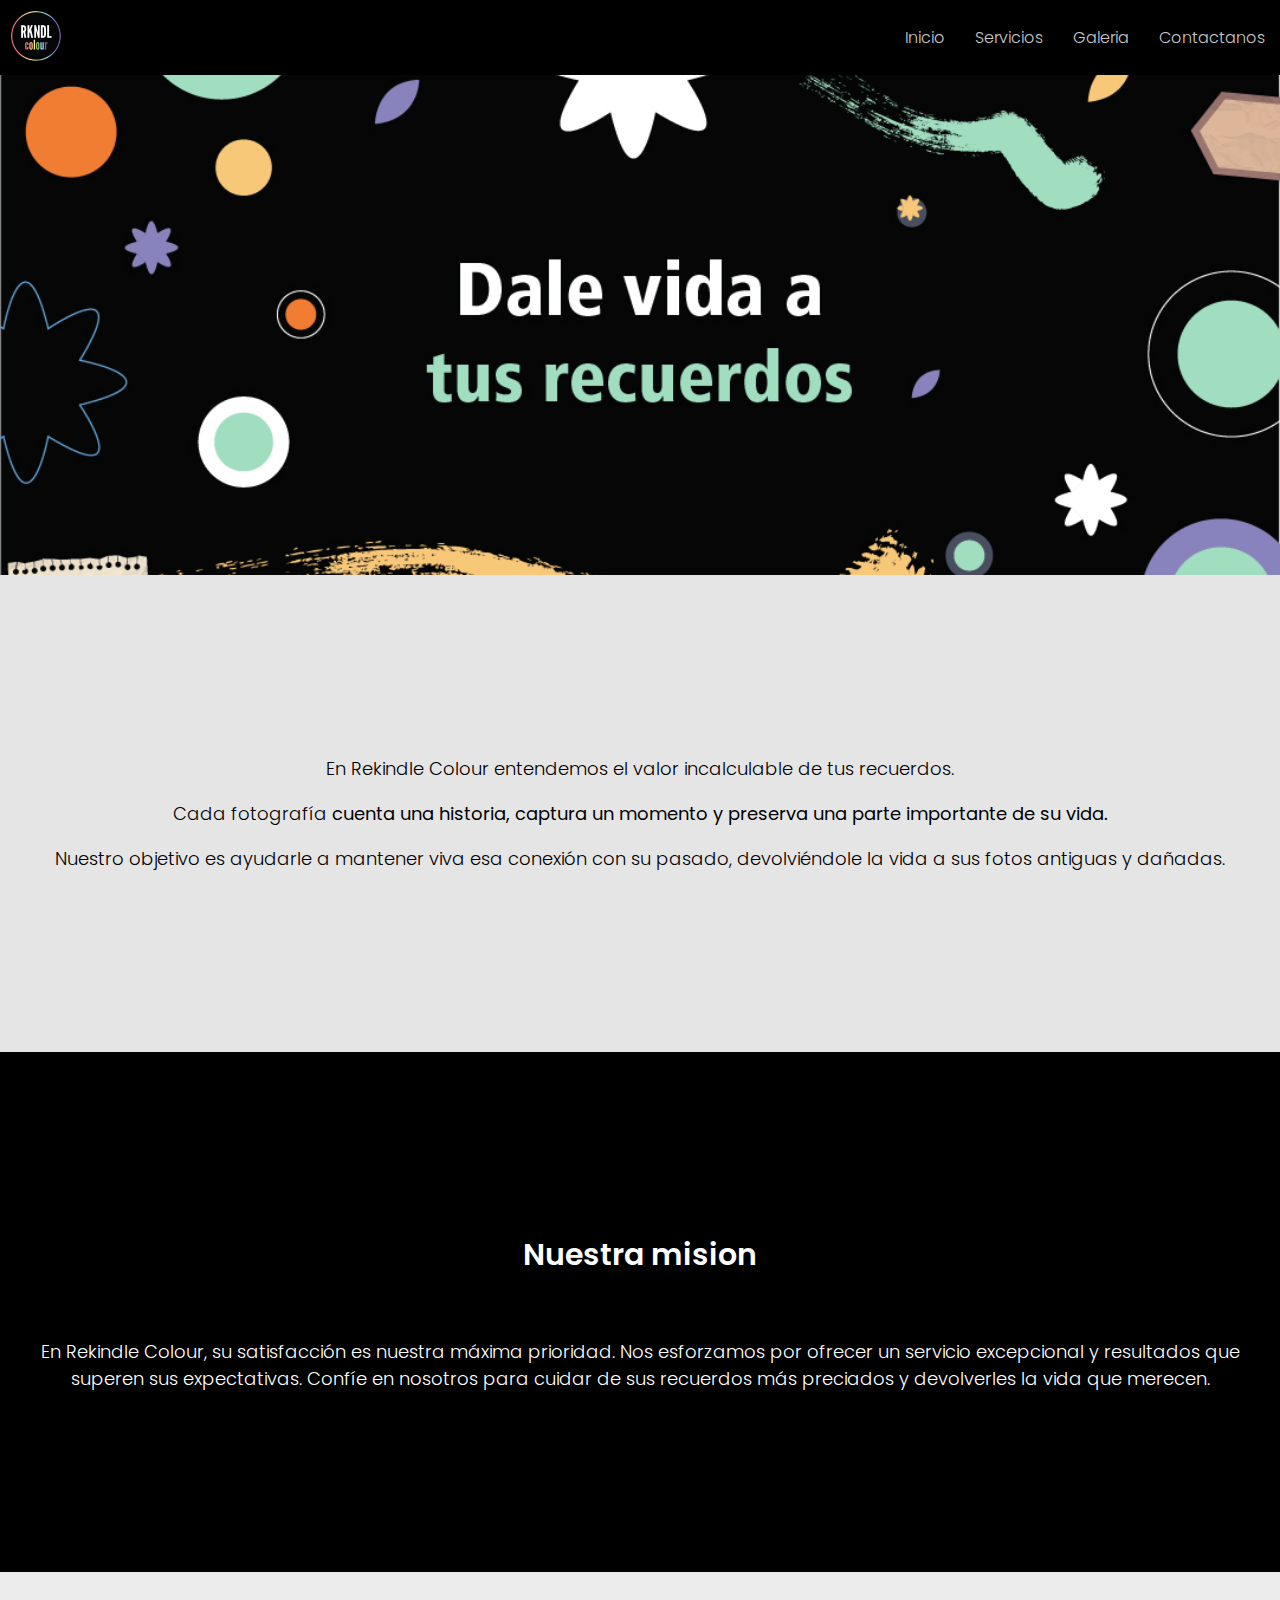
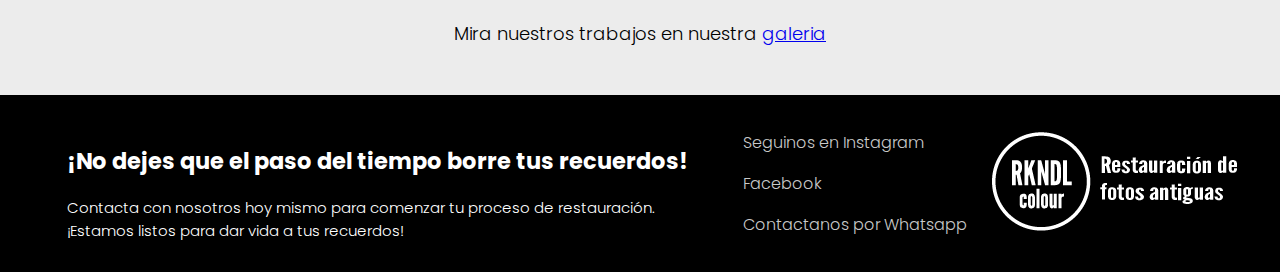
<file: index.html>
<!DOCTYPE html> 
<html lang="en">
    <head>
    <meta charset="UTF-8">
    <meta name="viewport" content="width=device-width, initial-scale=1.0">
    <meta name="description" content="Expertos en restauración de fotos antiguas y dañadas. Recupera tus recuerdos con nuestros servicios profesionales de restauración de imágenes">
    <meta name="keywords" content="Restauración, fotos, dañadas, antiguas, vintage, fotografia">
    <!--Fuentes-->
    <link rel="preconnect" href="https://fonts.googleapis.com">
    <link rel="preconnect" href="https://fonts.gstatic.com" crossorigin>
    <link href="https://fonts.googleapis.com/css2?family=Anton+SC&family=Poppins:ital,wght@0,100;0,200;0,300;0,
    400;0,500;0,600;0,700;0,800;0,900;1,100;1,200;1,300;1,400;1,500;1,600;1,700;1,800;1,900&display=swap" rel
    ="stylesheet">
    <!--CSS-->
    <link rel="stylesheet" href="./css/main.css">
    <link rel="preconnect" href="https://fonts.googleapis.com">
    <title>Restauracion de fotos</title>
</head>

<body>
    <header> <!-- Sección Header-->
        <section class="logo_nav_bar">
            <div> <!-- Logo-->
                <img class="logo_estilo" src="./assets/logo_1.png" alt="logo RekindleColour">
             </div>
        </section>
        <section class="nav_bar">
            <div>  <!-- Sección navbar-->
                <nav>
                    <ul class="menu_list">
                        <li><a href="#">Inicio</a></li>
                        <li><a href="./pages/servicios.html">Servicios</a> </li>
                        <li><a href="./pages/galeria.html">Galeria</a></li>
                        <li><a href="./pages/contacto.html">Contactanos</a></li>
                    </ul>
                </nav> 
            </div>
        </section>
    </header>
       <main> <!-- Comienza la pagina-->
            <article>
                <section><!-- Sección Banner-->
                    <div class="banner_inicio">
                         <img src="./assets/banner_home_s.jpg" alt="imagenbanner">
                    </div>
                    <div class="banner_inicio_l">
                        <img src="./assets/banner_home.jpg" alt="imagenbanner">
                   </div>
                </section> 
                <section class="introduccion"><!-- Seccion Introduccion-->
                    <div> 
                        <h3 class="texto_secundario"> 
                            En Rekindle Colour entendemos el valor incalculable de tus recuerdos. <p> Cada fotografía
                            <strong>cuenta una historia, captura un momento y preserva una parte importante de su vida.</strong></p>
                            Nuestro objetivo es ayudarle a mantener viva esa conexión con su pasado,
                            devolviéndole la vida a sus fotos antiguas y dañadas.
                        </h3>
                    </div>
                </section>
                <section class="mision"><!-- Seccion Nuestra Mision-->
                   <div>
                        <h2 class="texto_principal_blanco">
                            Nuestra mision
                        </h2>
                        <h3 class="texto_secundario_blanco">
                            En Rekindle Colour, su satisfacción es nuestra máxima
                            prioridad. Nos esforzamos por ofrecer un servicio excepcional y resultados que superen sus expectativas. 
                            Confíe en nosotros para cuidar de sus recuerdos más preciados y devolverles la vida que merecen.
                        </h3>
                    </div>
                </section>
                <section class="texto_galeria"><!-- Texto Galeria-->
                    <div class="texto_secundario">
                        <p>Mira nuestros trabajos en nuestra <a href="./pages/galeria.html">galeria</a> </p>
                    </div>
                </section>
            </article>
        </main>

        <footer class="footer"> <!--Footer-->
            <section> <!-- Texto Footer-->
                <div class="texto_footer">
                    <h2>¡No dejes que el paso del tiempo borre tus recuerdos!</h2>
                    <p>Contacta con nosotros hoy mismo para comenzar tu proceso de restauración.</p>
                    <p>¡Estamos listos para dar vida a tus recuerdos!</p>
                </div>
            </section>
            <section class="redes_sociales"> <!--Redes Sociales-->
                <div class="texto_redes_sociales">
                    <p><a href="https://www.instagram.com/rekindlecolour/">Seguinos en Instagram</a></p>
                    <p><a href="https://www.facebook.com/rekindlecolour/">Facebook</a></p>
                    <p><a href="https://www.wa.me.com/123456789/">Contactanos por Whatsapp</a></p>
                </div>
            </section>
            <section class="logo_footer">
                <div>
                    <img src="./assets/logo_blanco_1.png" alt="logo blanco rekindlecolour">
                </div>
            </section>
        </footer>
</main>
</body>
</html>
</file>
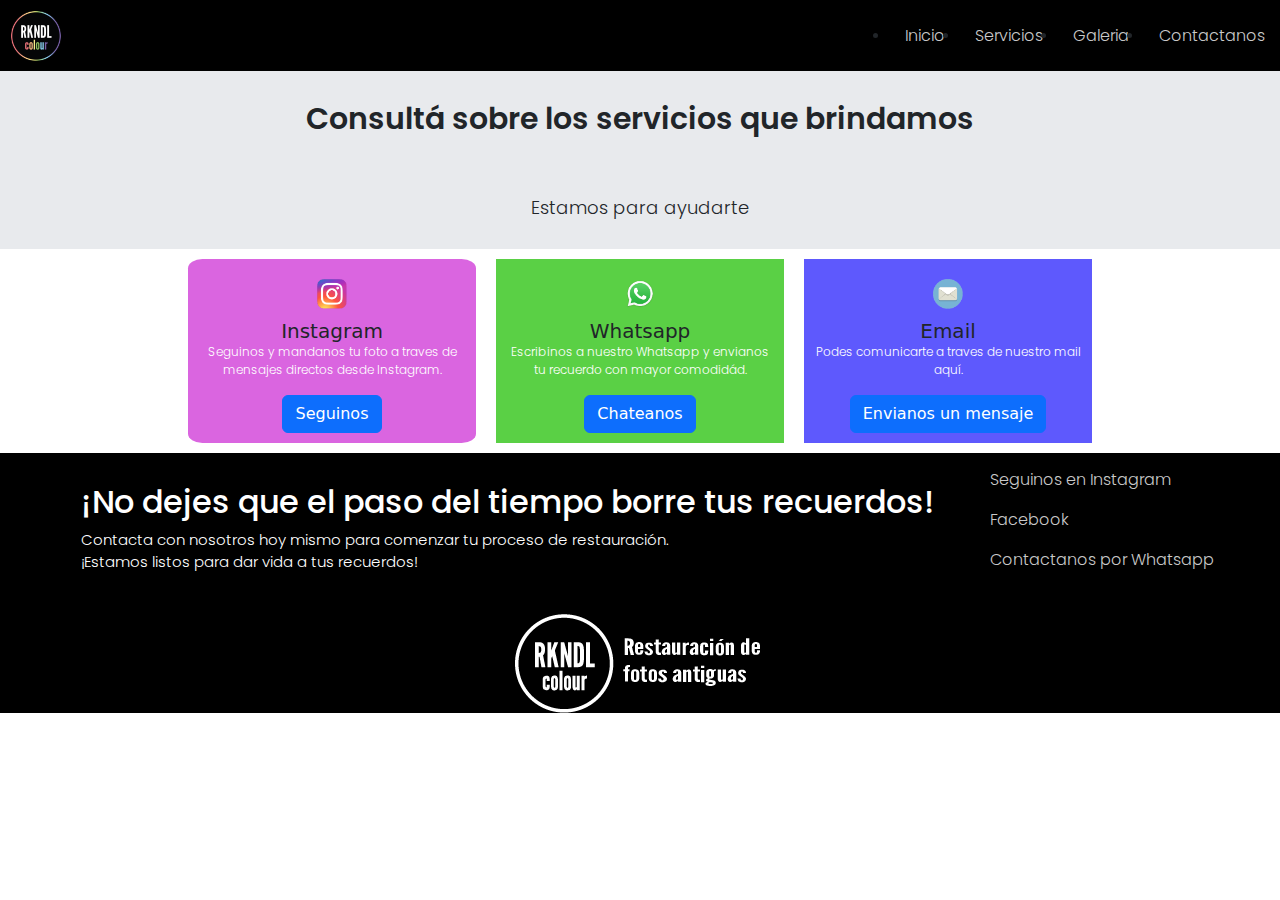
<file: pages/contacto.html>
<!DOCTYPE html>
<html lang="en">
<head>
    <meta charset="UTF-8">
    <meta name="viewport" content="width=device-width, initial-scale=1.0">
    <title>contacto</title>

        <!--Boostrap-->
    <title>Bootstrap demo</title>
    <link href="https://cdn.jsdelivr.net/npm/bootstrap@5.3.3/dist/css/bootstrap.min.css" rel="stylesheet" integrity="sha384-QWTKZyjpPEjISv5WaRU9OFeRpok6YctnYmDr5pNlyT2bRjXh0JMhjY6hW+ALEwIH" crossorigin="anonymous">
    
       <!--Fuentes-->
       <link rel="preconnect" href="https://fonts.googleapis.com">
       <link rel="preconnect" href="https://fonts.gstatic.com" crossorigin>
       <link href="https://fonts.googleapis.com/css2?family=Anton+SC&family=Poppins:ital,wght@0,100;0,200;0,300;0,
       400;0,500;0,600;0,700;0,800;0,900;1,100;1,200;1,300;1,400;1,500;1,600;1,700;1,800;1,900&display=swap" rel
       ="stylesheet">
   
       <!--CSS-->
       <link rel="stylesheet" href="../css/main.css">
       <link rel="preconnect" href="https://fonts.googleapis.com">
</head>
<body>
    <header> <!-- Sección Header-->
        <section class="logo_nav_bar">
            <div> <!-- Logo-->
                <img class="logo_estilo" src="../assets/logo_1.png" alt="logo RekindleColour">
             </div>
        </section>
        <section class="nav_bar">
            <div>  <!-- Sección navbar-->
                <nav> <ul class="menu_list">
                        <li><a href="../index.html">Inicio</a></li>
                        <li><a href="../pages/servicios.html">Servicios</a> </li>
                        <li><a href="../pages/galeria.html">Galeria</a></li>
                        <li><a href="#">Contactanos</a></li>
                </nav> </ul>
            </div>
        </section>
        </header>
    <article>
        <div class="banner_inicio_m">
            <h1 class="texto_principal">Consultá sobre los servicios que brindamos</h1>
            <h2 class="texto_secundario">Estamos para ayudarte</h2>
        </div>
    </article>
    <div class="servicios_tarjetas">  <!-- Seccion tarjetas -->
    <section> <!--Tarjeta 1-->
        <div class="card_instagram" style="width: 18rem;">
            <div class="imagen_iconos">
                <img src="../assets/logo_ig.png" class="card-img-top" alt="logo Instagram">
            </div>
            <div class="card-body">
            <h5 class="card-title">Instagram</h5>
            <p class="card-text"> Seguinos y mandanos tu foto a traves de mensajes directos desde Instagram.</p>
          <a href="http://www.instagram.com/rekindlecolour" class="btn btn-primary">Seguinos</a>
        </div>
      </div>
    </section>
    <section> <!--Tarjeta 2-->
        <div class="card_whatsapp" style="width: 18rem;">
            <div class="imagen_iconos">
        <img src="../assets/logo_wp.png" class="card-img-top" alt="logo whatsapp">
            </div>
        <div class="card-body">
          <h5 class="card-title">Whatsapp</h5>
          <p class="card-text">Escribinos a nuestro Whatsapp y envianos tu recuerdo con mayor comodidád.</p>
          <a href="https://api.whatsapp.com/send/?phone=3815572827&text=Hola,+me+gustaria+tener+mas+informaci%C3%B3n+sobre+la+restauracion+de+fotos&type=phone_number&app_absent=0" class="btn btn-primary">Chateanos</a>
        </div>
      </div>
    </section>
    <section> <!--Tarjeta 3-->
        <div class="card_email" style="width: 18rem;">
            <div class="imagen_iconos">
                <img src="../assets/logo_em.png" class="card-img-top" alt="logo email">
            </div>
        <div class="card-body">
          <h5 class="card-title">Email</h5>
          <p class="card-text">Podes comunicarte a traves de nuestro mail aquí.</p>
          <a href="mailto:inforekindlecolour@gmail.com" class="btn btn-primary">Envianos un mensaje</a>
        </div>
      </div>
    </section>
</div>

    <footer class="footer"> <!--Footer-->
        <section> <!-- Texto Footer-->
            <div class="texto_footer">
                <h2>¡No dejes que el paso del tiempo borre tus recuerdos!</h2>
                <p>Contacta con nosotros hoy mismo para comenzar tu proceso de restauración.</p>
                <p>¡Estamos listos para dar vida a tus recuerdos!</p>
            </div>
        </section>
        <section class="redes_sociales"> <!--Redes Sociales-->
            <div class="texto_redes_sociales">
                <p><a href="https://www.instagram.com/rekindlecolour/">Seguinos en Instagram</a></p>
                <p><a href="https://www.facebook.com/rekindlecolour/">Facebook</a></p>
                <p><a href="https://www.wa.me.com/123456789/">Contactanos por Whatsapp</a></p>
            </div>
        </section>
        <section class="logo_footer">
            <div>
                <img src="../assets/logo_blanco_1.png" alt="logo blanco rekindlecolour">
            </div>
        </section>
</footer>
</body>
</html>
</file>
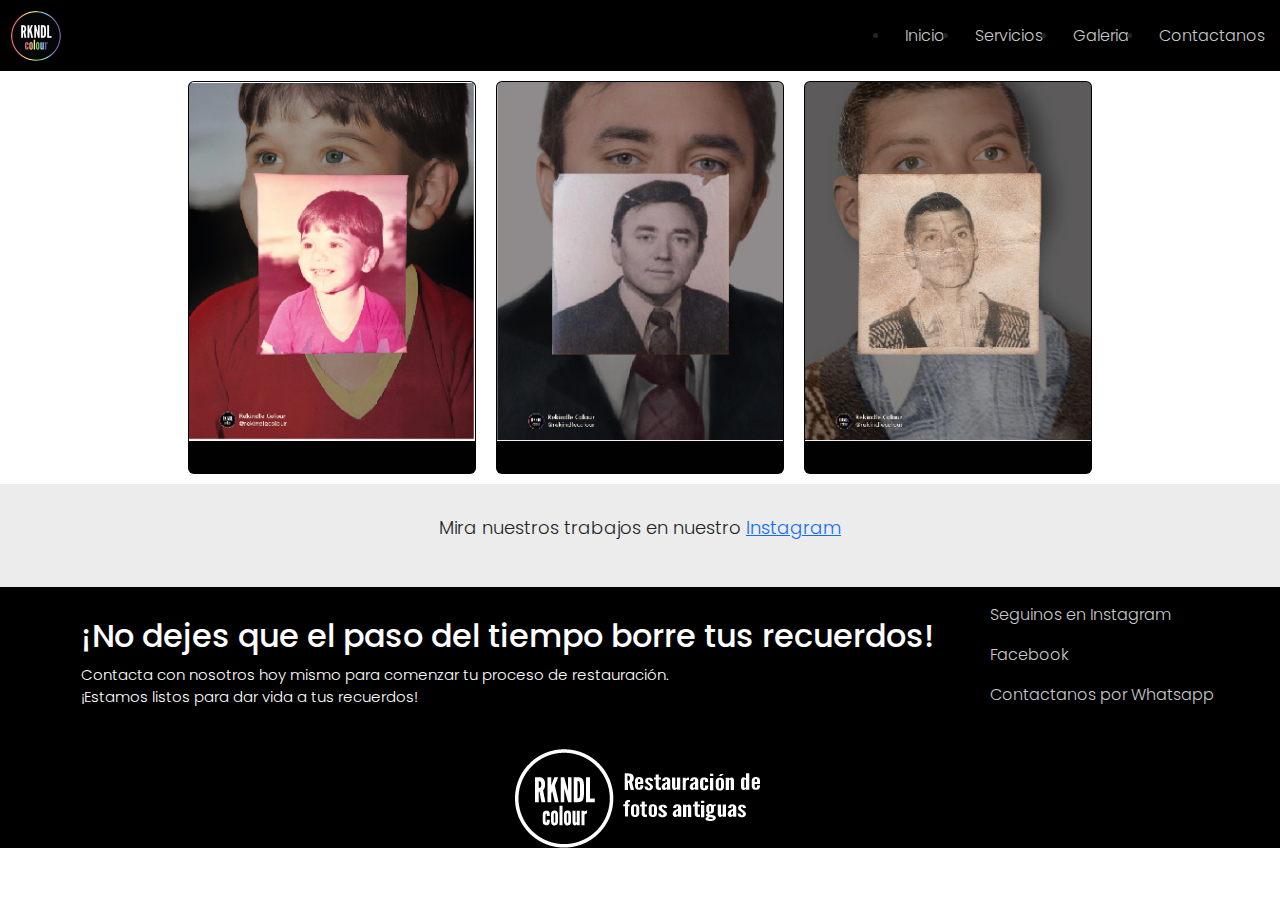
<file: pages/galeria.html>
<!DOCTYPE html>
<html lang="en">
<head>
    <meta charset="UTF-8">
    <meta name="viewport" content="width=device-width, initial-scale=1.0">
    <title>Galeria</title>

       <!--Boostrap-->
       <link href="https://cdn.jsdelivr.net/npm/bootstrap@5.3.3/dist/css/bootstrap.min.css" rel="stylesheet" integrity="sha384-QWTKZyjpPEjISv5WaRU9OFeRpok6YctnYmDr5pNlyT2bRjXh0JMhjY6hW+ALEwIH" crossorigin="anonymous">
       
    <!--Fuentes-->
       <link rel="preconnect" href="https://fonts.googleapis.com">
       <link rel="preconnect" href="https://fonts.gstatic.com" crossorigin>
       <link href="https://fonts.googleapis.com/css2?family=Anton+SC&family=Poppins:ital,wght@0,100;0,200;0,300;0,
       400;0,500;0,600;0,700;0,800;0,900;1,100;1,200;1,300;1,400;1,500;1,600;1,700;1,800;1,900&display=swap" rel
       ="stylesheet">
   
       <!--CSS-->
       <link rel="stylesheet" href="../css/main.css">
       <link rel="preconnect" href="https://fonts.googleapis.com">

</head>
<body>
    <header> <!-- Sección Header-->
        <section class="logo_nav_bar">
            <div> <!-- Logo-->
                <img class="logo_estilo" src="../assets/logo_1.png" alt="logo RekindleColour">
             </div>
        </section>
        <section class="nav_bar">
            <div>  <!-- Sección navbar-->
                <nav> <ul class="menu_list">
                        <li><a href="../index.html">Inicio</a></li>
                        <li><a href="../pages/servicios.html">Servicios</a> </li>
                        <li><a href="#">Galeria</a></li>
                        <li><a href="../pages/contacto.html">Contactanos</a></li>
                </nav> </ul>
            </div>
        </section>
    </header>
    <main>
       <section class="galeria_pagina"> <!-- -->
        <div>
            <div class="card" style="width: 18rem;">
                <img src="../assets/galeria-02.jpg" class="card-img-top" alt="galeria 2">
                <div class="card-body">
                </div>
              </div>

              <div class="card" style="width: 18rem;">
                <img src="../assets/galeria-03.jpg" class="card-img-top" alt="galeria 3">
                <div class="card-body">
                  <p class="card-text"></p>
                </div>
              </div>

              <div class="card" style="width: 18rem;">
                <img src="../assets/galeria-04.jpg" class="card-img-top" alt="galeria 4">
                <div class="card-body">
                  <p class="card-text"></p>
              </div>
        </div>
    </section>
    <section class="texto_galeria"><!-- Texto Galeria-->
        <div class="texto_secundario">
            <p>Mira nuestros trabajos en nuestro <a href="https://www.instagram.com/rekindlecolour/">Instagram</a> </p>
        </div>
    </section>
    </main>
    <footer class="footer"> <!--Footer-->
            <section> <!-- Texto Footer-->
                <div class="texto_footer">
                    <h2>¡No dejes que el paso del tiempo borre tus recuerdos!</h2>
                    <p>Contacta con nosotros hoy mismo para comenzar tu proceso de restauración.</p>
                    <p>¡Estamos listos para dar vida a tus recuerdos!</p>
                </div>
            </section>
            <section class="redes_sociales"> <!--Redes Sociales-->
                <div class="texto_redes_sociales">
                    <p><a href="https://www.instagram.com/rekindlecolour/">Seguinos en Instagram</a></p>
                    <p><a href="https://www.facebook.com/rekindlecolour/">Facebook</a></p>
                    <p><a href="https://www.wa.me.com/123456789/">Contactanos por Whatsapp</a></p>
                </div>
            </section>
            <section class="logo_footer">
                <div>
                    <img src="../assets/logo_blanco_1.png" alt="logo blanco rekindlecolour">
                </div>
            </section>
    </footer>
</body>
</html>
</file>
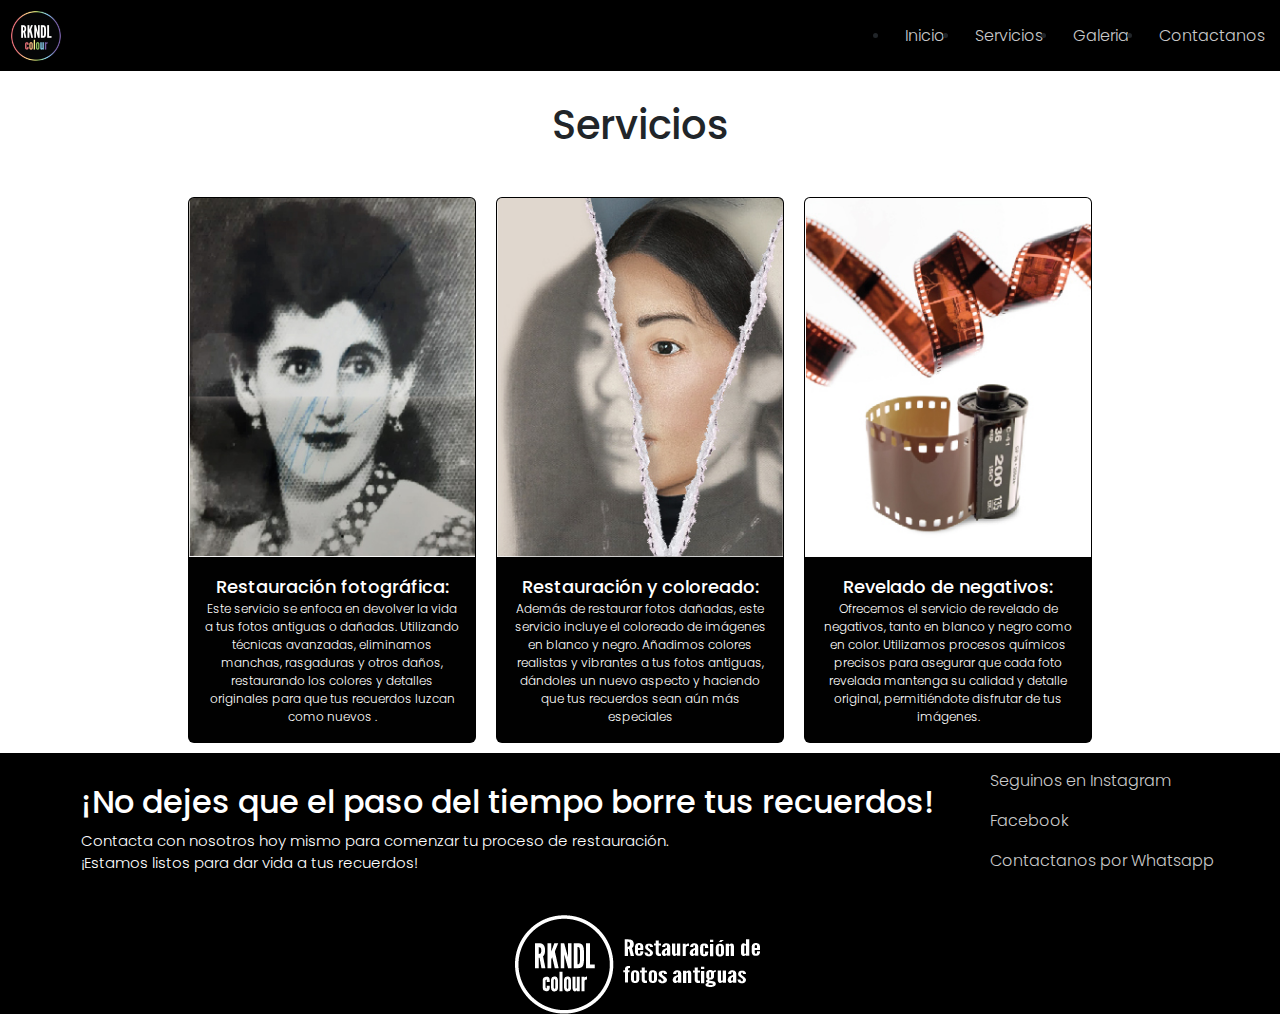
<file: pages/servicios.html>
<!DOCTYPE html>
<html lang="en">
<head>
    <meta charset="UTF-8">
    <meta name="viewport" content="width=device-width, initial-scale=1.0">
    <title>Servicios</title>
          <!--Boostrap-->
        <link href="https://cdn.jsdelivr.net/npm/bootstrap@5.3.3/dist/css/bootstrap.min.css" rel="stylesheet" integrity="sha384-QWTKZyjpPEjISv5WaRU9OFeRpok6YctnYmDr5pNlyT2bRjXh0JMhjY6hW+ALEwIH" crossorigin="anonymous">
        <!--Fuentes-->
       <link rel="preconnect" href="https://fonts.googleapis.com">
       <link rel="preconnect" href="https://fonts.gstatic.com" crossorigin>
       <link href="https://fonts.googleapis.com/css2?family=Anton+SC&family=Poppins:ital,wght@0,100;0,200;0,300;0,
       400;0,500;0,600;0,700;0,800;0,900;1,100;1,200;1,300;1,400;1,500;1,600;1,700;1,800;1,900&display=swap" rel
       ="stylesheet">
   
       <!--CSS-->
       <link rel="stylesheet" href="../css/main.css">
</head>
<body>
    <header> <!-- Sección Header-->
        <section class="logo_nav_bar">
            <div> <!-- Logo-->
                <img class="logo_estilo" src="../assets/logo_1.png" alt="logo RekindleColour">
             </div>
        </section>
        <section class="nav_bar">
            <div>  <!-- Sección navbar-->
                <nav> <ul class="menu_list">
                        <li><a href="../index.html">Inicio</a></li>
                        <li><a href="#">Servicios</a> </li>
                        <li><a href="../pages/galeria.html">Galeria</a></li>
                        <li><a href="../pages/contacto.html">Contactanos</a></li>
                </nav> </ul>
            </div>
        </section>
    </header>
    <body>
        <section class="texto_principal">
            <h1>Servicios</h1>
        </section>
        <div class="servicios_tarjetas">  <!-- Seccion tarjetas -->
            <section ><!-- Tarjetas 1 -->
                <div class="card" style="width: 18rem;">
                    <img src="../assets/servicios_imagen_1.jpg" class="card-img-top" alt="imagen restauracion">
                        <div class="card-body">
                            <p class="card-text"><b>Restauración fotográfica:</b>
                                Este servicio se enfoca en devolver la vida a tus fotos
                                antiguas o dañadas. Utilizando técnicas avanzadas, eliminamos
                                manchas, rasgaduras y otros daños, restaurando los colores
                                y detalles originales para que tus recuerdos luzcan como nuevos .</p>
                        </div>
                </div>
            </section>
            <section> <!-- Tarjetas 2 -->
                <div class="card" style="width: 18rem;">
                    <img src="../assets/servicios_imagen_2.jpg" class="card-img-top" alt="imagen servicios coloreado">
                        <div class="card-body">
                            <p class="card-text"> <b>Restauración y coloreado:</b>
                                Además de restaurar fotos dañadas, este servicio incluye el coloreado de imágenes en blanco y negro.
                                Añadimos colores realistas y vibrantes a tus fotos antiguas, dándoles un nuevo aspecto
                                y haciendo que tus recuerdos sean aún más especiales</p>
                        </div>
                </div>
            </section>
            <section> <!-- Tarjetas 3 -->
                <div class="card" style="width: 18rem;">
                    <img src="../assets/servicios_imagen_3-03.jpg" class="card-img-top" alt="imagen servicios negativos">
                        <div class="card-body">
                            <p class="card-text"><b>Revelado de negativos:</b>
                                Ofrecemos el servicio de revelado de negativos, tanto en blanco y negro como en color.
                                Utilizamos procesos químicos precisos para asegurar que cada foto revelada mantenga
                                su calidad y detalle original, permitiéndote disfrutar de tus imágenes.</p>
                        </div>
                </div>
            </section>
        </div>
    <footer class="footer"> <!--Footer-->
        <section> <!-- Texto Footer-->
            <div class="texto_footer">
                <h2>¡No dejes que el paso del tiempo borre tus recuerdos!</h2>
                <p>Contacta con nosotros hoy mismo para comenzar tu proceso de restauración.</p>
                <p>¡Estamos listos para dar vida a tus recuerdos!</p>
            </div>
        </section>
        <section class="redes_sociales"> <!--Redes Sociales-->
            <div class="texto_redes_sociales">
                <p><a href="https://www.instagram.com/rekindlecolour/">Seguinos en Instagram</a></p>
                <p><a href="https://www.facebook.com/rekindlecolour/">Facebook</a></p>
                <p><a href="https://www.wa.me.com/123456789/">Contactanos por Whatsapp</a></p>
            </div>
        </section>
        <section class="logo_footer">
            <div>
                <img src="../assets/logo_blanco_1.png" alt="logo blanco rekindlecolour">
            </div>
        </section>
    </footer>
</body>
</html>
</file>
<file: css/main.css>
/* Header */
body {
  margin: 0;
}

/*Cabecera*/
header {
  background-color: #000000;
  width: 100%;
  display: flex;
  flex-direction: column;
}

.logo_nav_bar {
  display: flex;
  width: 100%;
  align-items: center;
  justify-content: center;
  margin: 10px;
}

.nav_bar {
  display: flex;
  width: 100%;
  align-items: center;
  justify-content: center;
}

.nav_bar div nav {
  display: flex;
  width: 100%;
  justify-content: center;
}

.menu_list {
  display: flex;
  width: 100%;
  flex-wrap: wrap;
  justify-content: center;
  padding: 0px;
  margin: 16px 0px;
}

.menu_list li a {
  display: flex;
  flex-wrap: wrap;
  text-decoration: none;
  font-family: "Poppins", sans-serif;
  font-weight: 300;
  font-style: normal;
  color: rgb(201, 201, 201);
  justify-content: space-around;
  padding: 0px 15px;
}

.menu_list li a:hover {
  display: flex;
  text-decoration: none;
  font-family: "Poppins", sans-serif;
  font-weight: 300;
  font-style: normal;
  color: rgb(255, 255, 255);
}

/*inicio*/
/* Seccion texto principal */
.introduccion {
  display: flex;
  justify-content: center;
  flex-direction: column;
  background-color: rgb(229, 229, 229);
  padding: 150px 0px;
}

.texto_principal {
  display: flex;
  text-align: center;
  flex-direction: column;
  font-family: "Poppins", sans-serif;
  font-weight: 600;
  font-style: normal;
  font-size: 30px;
  margin: 0px 40px;
  padding: 30px 0px;
}

.texto_secundario {
  display: flex;
  text-align: center;
  flex-direction: column;
  font-family: "Poppins", sans-serif;
  font-weight: 300;
  font-style: normal;
  font-size: 18px;
  margin: 0px 40px;
  padding: 30px 0px;
}

.mision {
  display: flex;
  justify-content: center;
  flex-direction: column;
  background-color: rgb(0, 0, 0);
  padding: 150px 0px;
}

.texto_principal_blanco {
  display: flex;
  text-align: center;
  flex-direction: column;
  font-family: "Poppins", sans-serif;
  font-weight: 600;
  font-style: normal;
  font-size: 30px;
  color: white;
  margin: 0px 40px;
  padding: 30px 0px;
}

.texto_secundario_blanco {
  display: flex;
  text-align: center;
  flex-direction: column;
  font-family: "Poppins", sans-serif;
  font-weight: 300;
  font-style: normal;
  font-size: 18px;
  color: white;
  margin: 0px 40px;
  padding: 30px 0px;
}

.texto_galeria {
  background-color: rgb(236, 236, 236);
}

/* banner inicio */
.banner_inicio {
  width: 100%;
  height: 500px;
  background-size: cover;
  background-position: center;
}

.banner_inicio img {
  width: 100%;
  height: 100%;
  object-fit: cover;
}

.banner_inicio_m {
  width: 100%;
  background-color: #e8eaed;
  background-position: center;
}

.banner_inicio_l {
  display: none;
}

/*Tarjetas*/
.servicios_tarjetas {
  display: flex;
  justify-content: center;
  flex-wrap: wrap;
}

.card {
  background-color: rgb(1, 1, 1);
  margin: 10px;
  padding: 0;
}

.card-body {
  display: flex;
  justify-content: center;
  flex-wrap: wrap;
}

.card-text {
  display: flex;
  text-align: center;
  justify-content: center;
  flex-wrap: wrap;
  font-family: "Poppins", sans-serif;
  font-weight: 300;
  font-style: normal;
  font-size: 12px;
  color: white;
}
.card-text b {
  font-size: 18px;
  font-weight: 500;
}

.card_instagram {
  background-color: rgb(218, 101, 224);
  margin: 10px;
  padding: 10px;
  border-radius: 5%;
}
.card_instagram img {
  height: 30px;
  width: 30px;
}

.card_whatsapp {
  background-color: rgb(90, 208, 69);
  margin: 10px;
  padding: 10px;
}
.card_whatsapp img {
  height: 30px;
  width: 30px;
}

.card_email {
  background-color: rgb(94, 89, 253);
  margin: 10px;
  padding: 10px;
}
.card_email img {
  height: 30px;
  width: 30px;
}

.imagen_iconos {
  display: flex;
  justify-content: center;
  margin: 10px;
}

.galeria_pagina div {
  display: flex;
  justify-content: center;
  flex-wrap: wrap;
}

/*Pie de pagina*/
/* Seccion footer*/
.footer {
  display: flex;
  flex-wrap: wrap;
  align-items: center;
  justify-content: center;
  grid-template-columns: 3fr 1fr 2fr;
  grid-template-rows: 1fr;
  gap: 10px;
  background-color: #000000;
  width: 100%;
}

.seccion_texto_footer {
  background-color: rgb(74, 74, 74);
  margin: 0px;
  padding: 20px;
}

.texto_footer {
  display: flex;
  text-align: start;
  flex-direction: column;
  font-family: "Poppins", sans-serif;
  font-weight: 300;
  font-style: normal;
  font-size: 15px;
  color: rgb(255, 255, 255);
  margin: 30px 30px;
}

.texto_footer p {
  margin: 0px;
}

.redes_sociales {
  display: flex;
  justify-content: start;
  align-items: center;
}

.texto_redes_sociales p a {
  display: flex;
  text-decoration: none;
  font-family: "Poppins", sans-serif;
  font-weight: 300;
  font-style: normal;
  color: rgb(201, 201, 201);
  size: 15px;
  padding: 0px 15px;
}

.logo_footer {
  background-size: cover;
  display: flex;
  justify-content: center;
  align-items: center;
}

@media screen and (min-width: 425px) {
  .banner_inicio_l {
    display: block;
    width: 100%;
    height: 500px;
    background-size: cover;
    background-position: center;
  }
  .banner_inicio_l img {
    width: 100%;
    height: 100%;
    object-fit: cover;
  }
  .banner_inicio {
    display: none;
  }
  header {
    background-color: #000000;
    width: 100%;
    display: flex;
    flex-direction: row;
  }
  .logo_nav_bar {
    width: 50px;
    display: flex;
    align-items: center;
    justify-content: start;
  }
  .nav_bar {
    justify-content: end;
  }
}

/*# sourceMappingURL=main.css.map */
</file>
